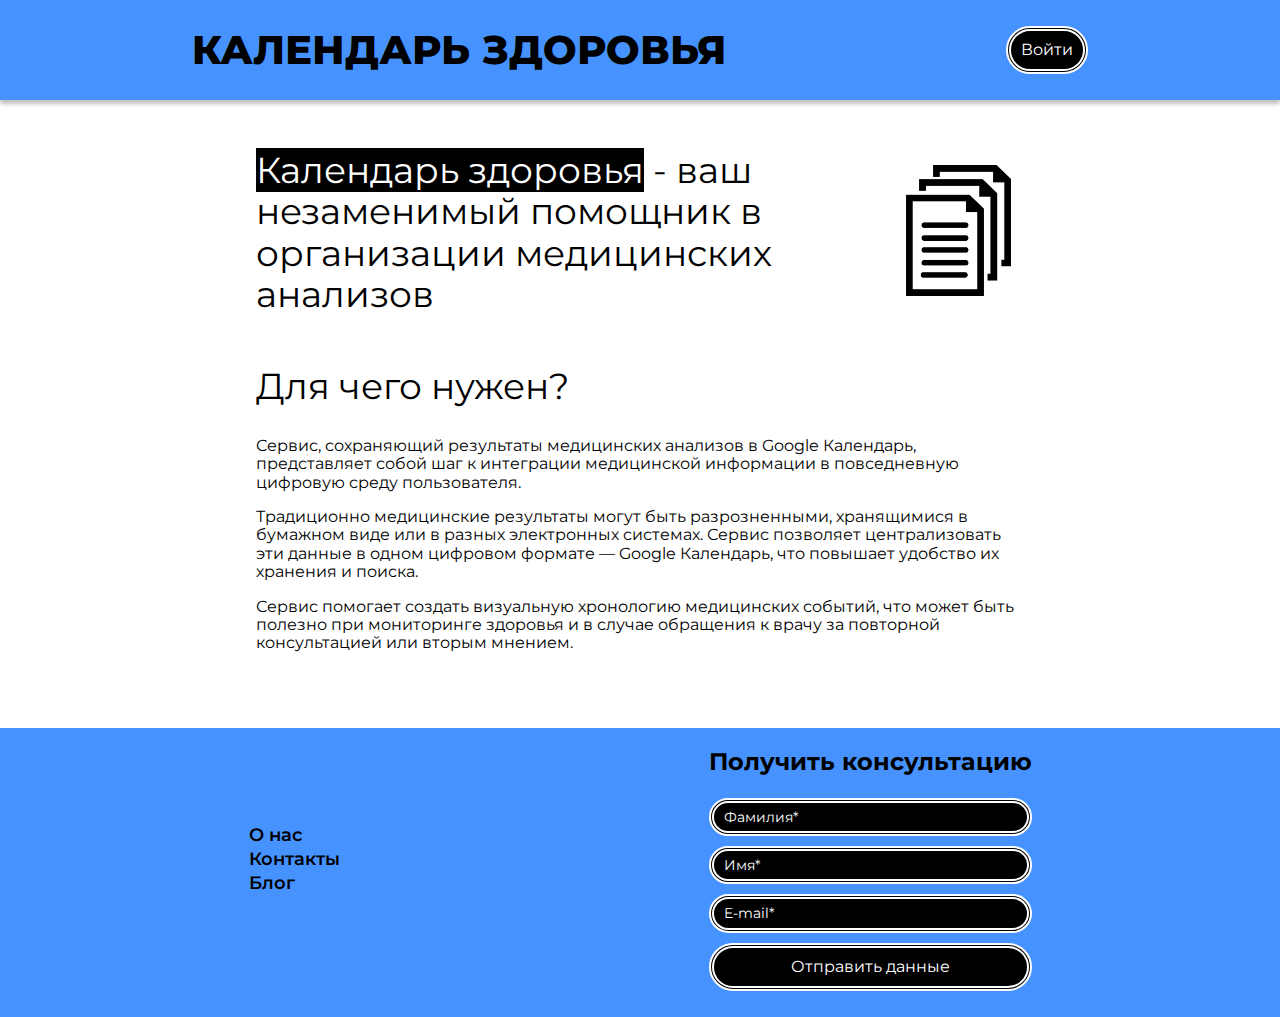
<file: index.html>
<!DOCTYPE html>
<html lang="ru">

<head>
    <meta charset="UTF-8">
    <meta http-equiv="X-UA-Compatible" content="IE=edge">
    <meta name="viewport" content="width=device-width, initial-scale=1.0">
    <title>Календарь здоровья</title>
    <link rel="stylesheet" href="./css/normalize.css">
    <link rel="stylesheet" href="./css/style.css">
    <link rel="stylesheet" href="./css/main.css">
</head>

<body>
    <header class="header">
        <div class="container">
            <div class="header__holder flex">
                <a href="./Main.html" class="header__site-title header__title" target="_blank" rel="noopener noreferrer">
                    КАЛЕНДАРЬ ЗДОРОВЬЯ
                </a>
                <!--<button class="btn-reset header__login-btn button-main">
                    Войти
                </button>-->
                <a href="./profile.html" class="btn-reset header__login-btn button-main" target="_self" rel="noopener noreferrer">
                    Войти
                </a>
            </div>
            <div class="header__menu flex top-ind side-ind">
                <h2 class="section__title header__sub-title">
                    <span class="highlight">Календарь здоровья</span> - ваш незаменимый помощник в организации медицинских анализов
                </h2>
                <div class="header__img-holder">
                    <img src="./img/35920.png" class="header__img" alt="docs">
                </div>
            </div>
        </div>
    </header>

    <main class="main">
        <section>
            <div class="container">
                <h2 class="section__title" id="why">
                    Для чего нужен?
                </h2>
                <p>
                    Сервис, сохраняющий результаты медицинских анализов в Google Календарь, представляет собой шаг к интеграции медицинской информации в повседневную цифровую среду пользователя.
                </p>
                <p>
                    Традиционно медицинские результаты могут быть разрозненными, хранящимися в бумажном виде или в разных электронных системах. Сервис позволяет централизовать эти данные в одном цифровом формате — Google Календарь, что повышает удобство их хранения и поиска.
                </p>
                <p>
                    Сервис помогает создать визуальную хронологию медицинских событий, что может быть полезно при мониторинге здоровья и в случае обращения к врачу за повторной консультацией или вторым мнением.
                </p>
            </div>
        </section>
    </main>

    <footer class="footer top-ind">
        <div class="container flex">
            <div class="footer__link-holder flex">
                <a href="" target="_blank" class="link">
                    О нас
                </a>
                <a href="" target="_blank" class="link">
                    Контакты
                </a>
                <a href="" target="_blank" class="link">
                    Блог
                </a>
            </div>
            <div class="footer__form-holder">
                <form action="#" class="footer__form form flex">
                    <h2 class="form__title">
                        Получить консультацию
                    </h2>
                    <input type="text" class="footer__input footer__input_name" placeholder="Фамилия*">
                    <input type="text" class="footer__input footer__input_mail" placeholder="Имя*">
                    <input type="text" class="footer__input footer__input_msg" placeholder="E-mail*">
                    <button type="button" class="form__button btn-reset button-main">
                        Отправить данные
                    </button>
                </form>
            </div>
        </div>
    </footer>
</body>

</html>
</file>
<file: css/style.css>
:root {
    /*global var*/
}

html {
	box-sizing: border-box;
}

*,
*::before,
*::after {
	box-sizing: inherit;
}

@font-face {
    font-family: 'Montserrat';
    font-style: normal;
    font-weight: 400;
    src: local('Montserrat-Regular'),
         url('../fonts/montserrat-v23-cyrillic-regular.woff2') format('woff2'),
         url('../fonts/montserrat-v23-cyrillic-regular.woff') format('woff');
         font-display: swap;
  }
  
  @font-face {
    font-family: 'Montserrat';
    font-style: normal;
    font-weight: 500;
    src: local('Montserrat-Medium'),
         url('../fonts/montserrat-v23-cyrillic-500.woff2') format('woff2'),
         url('../fonts/montserrat-v23-cyrillic-500.woff') format('woff');
         font-display: swap;
  }
  
  @font-face {
    font-family: 'Montserrat';
    src:  local('Montserrat-SemiBold'),
         url('../fonts/montserrat-v23-cyrillic-600.woff2') format('woff2'),
         url('../fonts/montserrat-v23-cyrillic-600.woff') format('woff');
    font-style: normal;
    font-weight: 600;
    font-display: swap;
  }
  
  @font-face {
    font-family: 'Montserrat';
    font-style: normal;
    font-weight: 700;
    src: local('Montserrat-Bold'),
         url('../fonts/montserrat-v23-cyrillic-700.woff2') format('woff2'),
         url('../fonts/montserrat-v23-cyrillic-700.woff') format('woff');
         font-display: swap;
  }
  
  @font-face {
    font-family: 'Montserrat';
    font-style: normal;
    font-weight: 800;
    src: local('Montserrat-ExtraBold'),
         url('../fonts/montserrat-v23-cyrillic-800.woff2') format('woff2'),
         url('../fonts/montserrat-v23-cyrillic-800.woff') format('woff');
         font-display: swap;
  }

body {
    font-family: "Montserrat", Arial, sans-serif;
}

a {
	color: inherit;
	text-decoration: none;
}

.btn-reset {
  padding: 0;
  border: none;
  background-color: transparent;
  cursor: pointer;
}

.flex {
  display: flex;
}

.top-ind {
    margin-top: 75px;
}

.side-ind {
    margin-left: 12.5%;
    margin-right: 12.5%;
}

.container {
    max-width: 1920px;
    margin: 0 auto;
  }

.button-main {
    padding: 10px;
    color: white;
    background-color: black;
    border:double thick white;
    border-radius: 25px;
}

.header__holder { 
    height: 100px;
    padding: 0px 15%;
    margin: auto;
    background-color: rgba(0, 106, 255, 0.727);
    box-shadow: 0px 4px 4px rgba(0, 0, 0, 0.25);
}

.header__site-title {
    margin: auto auto auto 0;
}

.header__login-btn {
    margin: auto 0 auto auto;
}

.header__title {
    font-size: 40px;
    font-weight: 800;
}

.section__title {
    font-size: 36px;
    font-weight: 400;
}

.highlight { 
    color: white;
    background-color: black;
}

.link {
    font-size: 18px;
    font-weight: 600;
    line-height: 24px;
    width: fit-content;
}

section {
    margin: 0 20% 50px 20%;
}

.section__title > p:not(:first-child) {
    margin-top: 24px;
}

p {
    font-size: 16px;
    font-weight: 400;
}

footer .container {
    padding: 0 5% 26px 5%;
    background-color: rgba(0, 106, 255, 0.727);
}

.footer__link-holder {
    margin: auto;
    flex-direction: column;
}

.footer__form-holder {
    margin: auto;
}

.footer__form {
    flex-direction: column;
}

.form__title {
    height: 26px;
    margin-bottom: 24px;
}

.footer__input::placeholder {
    font-size: 14px;
    color: white;
}

.footer__input {
    background-color: rgb(0, 0, 0);
    color: white;
    margin-bottom: 10px;
    border: thick double white;
    border-radius: 25px;
    outline: none;
    padding: 5px 10px;
    min-height: 30px;
}

.hidden {
    position: absolute;
    opacity: 0;
    visibility: hidden;
}
</file>
<file: css/main.css>
.header__menu {
    margin: 50px 20% 50px 20%;
}

.header__sub-title {
    margin: auto 50px auto 0;
}

.header__img-holder {
    margin: auto;
    width: 50%;
}

.header__img {
    width: 100%;
}
</file>
